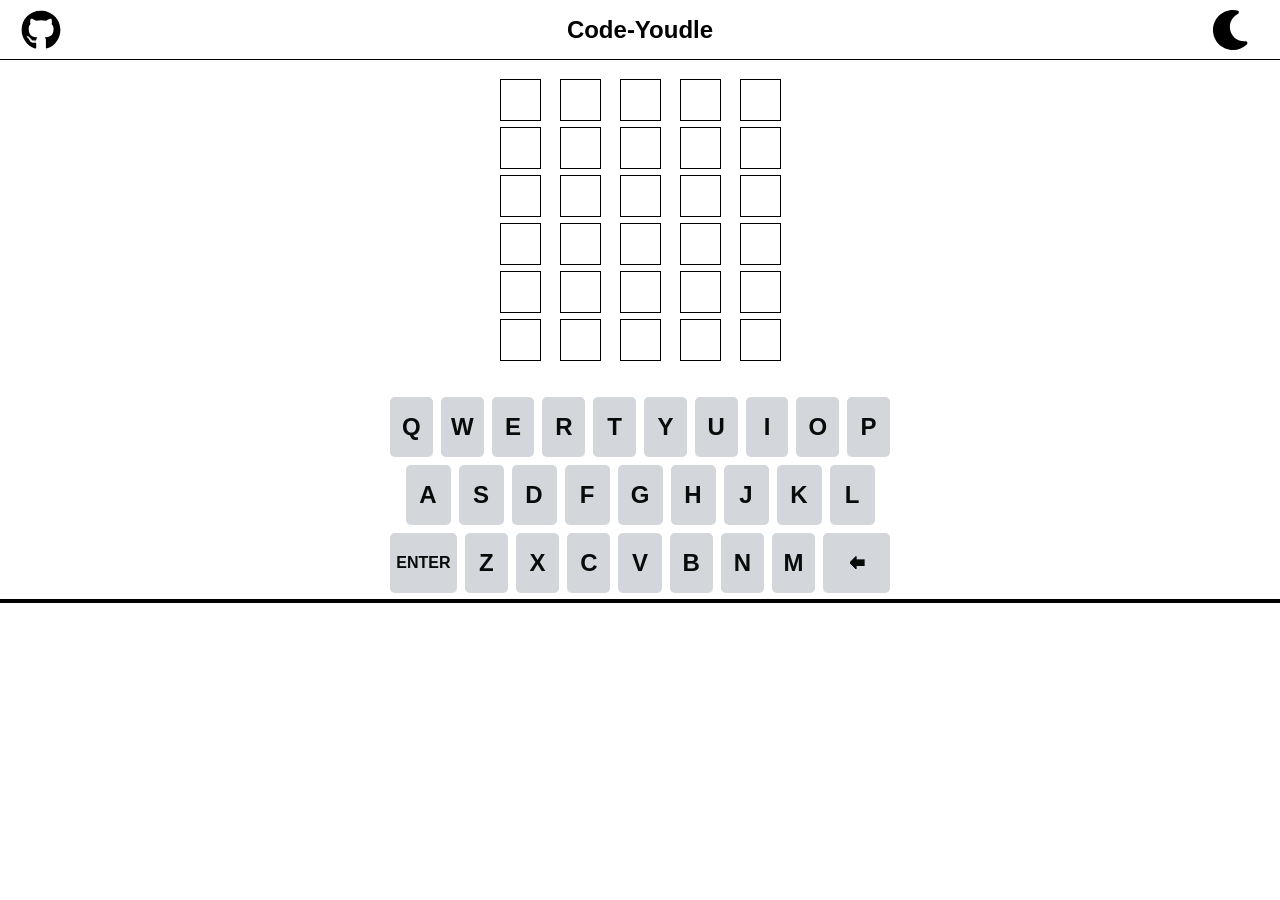
<file: index.html>
<!doctype html>
<html lang="en">
    <head>
        <meta charset="UTF-8" />
        <meta name="viewport" content="width=device-width, initial-scale=1.0" />
        <title>Code-Youdle</title>
        <link rel="stylesheet" href="css/style.css" />
    </head>

    <body>
        <header>
            <nav>
                <h1 onclick="openModal()">Code-Youdle</h1>
                <!-- No alt tag on the below imgs? This image is considered non-interactive since it's inside of the link/buttom. 
            aria-hidden causes assistive techniologies to skip over it. The image is not essential to functionality. -->
                <a
                    href="https://github.com/JakeSaintG/Code-Youdle"
                    target="_blank"
                    aria-label="New tab; Link out to Code-Youdle Github repo."
                >
                    <img
                        class="nav_img"
                        src="./img/github-brands-solid-full.svg"
                        aria-hidden="true"
                    />
                </a>
                <button
                    aria-label="toggle between light and dark mode"
                    onclick="
                        console.log('light/dark toggle not yet implemented')
                    "
                >
                    <img
                        class="nav_img"
                        src="./img/moon-solid-full.svg"
                        aria-hidden="true"
                    />
                </button>
            </nav>
        </header>

        <div class="overlay" id="overlay" onclick="handleOverlayClick(event)">
            <div class="modal">
                <h2>Credits</h2>
                <p>
                    Code-Youdle was created by Jake St. Germain and Michael
                    Duran
                </p>
                <p>Jake St. Germain - Navigation</p>
                <p>Cooper Dozier - Letter Grid</p>
                <p>Shawn Lawson - Modal Design</p>
                <p>Heather Lawson - Footer Design</p>
                <button id="credits-close-btn" onclick="closeModal()">
                    Close
                </button>
            </div>
        </div>
        <!-- TODO: Accessibility -->
        <!-- NOTE! These placeholders are subject to change from student/mentor contribution -->
        <main>
            <div class="guesses">
                <div class="word-row" id="row-1">
                    <div class="box row-1" id="box-1"></div>
                    <div class="box row-1" id="box-2"></div>
                    <div class="box row-1" id="box-3"></div>
                    <div class="box row-1" id="box-4"></div>
                    <div class="box row-1" id="box-5"></div>
                </div>
                <div class="word-row" id="row-2">
                    <div class="box row-2" id="box-6"></div>
                    <div class="box row-2" id="box-7"></div>
                    <div class="box row-2" id="box-8"></div>
                    <div class="box row-2" id="box-9"></div>
                    <div class="box row-2" id="box-" 10></div>
                </div>
                <div class="word-row" id="row-3">
                    <div class="box row-3" id="box-11"></div>
                    <div class="box row-3" id="box-12"></div>
                    <div class="box row-3" id="box-13"></div>
                    <div class="box row-3" id="box-14"></div>
                    <div class="box row-3" id="box-15"></div>
                </div>
                <div class="word-row" id="row-4">
                    <div class="box row-4" id="box-16"></div>
                    <div class="box row-4" id="box-17"></div>
                    <div class="box row-4" id="box-18"></div>
                    <div class="box row-4" id="box-19"></div>
                    <div class="box row-4" id="box-" 20></div>
                </div>
                <div class="word-row" id="row-5">
                    <div class="box row-5" id="box-21"></div>
                    <div class="box row-5" id="box-22"></div>
                    <div class="box row-5" id="box-23"></div>
                    <div class="box row-5" id="box-24"></div>
                    <div class="box row-5" id="box-25"></div>
                </div>
                <div class="word-row" id="row-6">
                    <div class="box row-6" id="box-26"></div>
                    <div class="box row-6" id="box-27"></div>
                    <div class="box row-6" id="box-28"></div>
                    <div class="box row-6" id="box-29"></div>
                    <div class="box row-6" id="box-30"></div>
                </div>
            </div>

            <div id="keyboard" aria-label="keyboard"></div>
        </main>

        <footer class="footer_placeholder"></footer>
        <script src="js/word.js"></script>
        <script src="js/app.js"></script>
    </body>
</html>
</file>
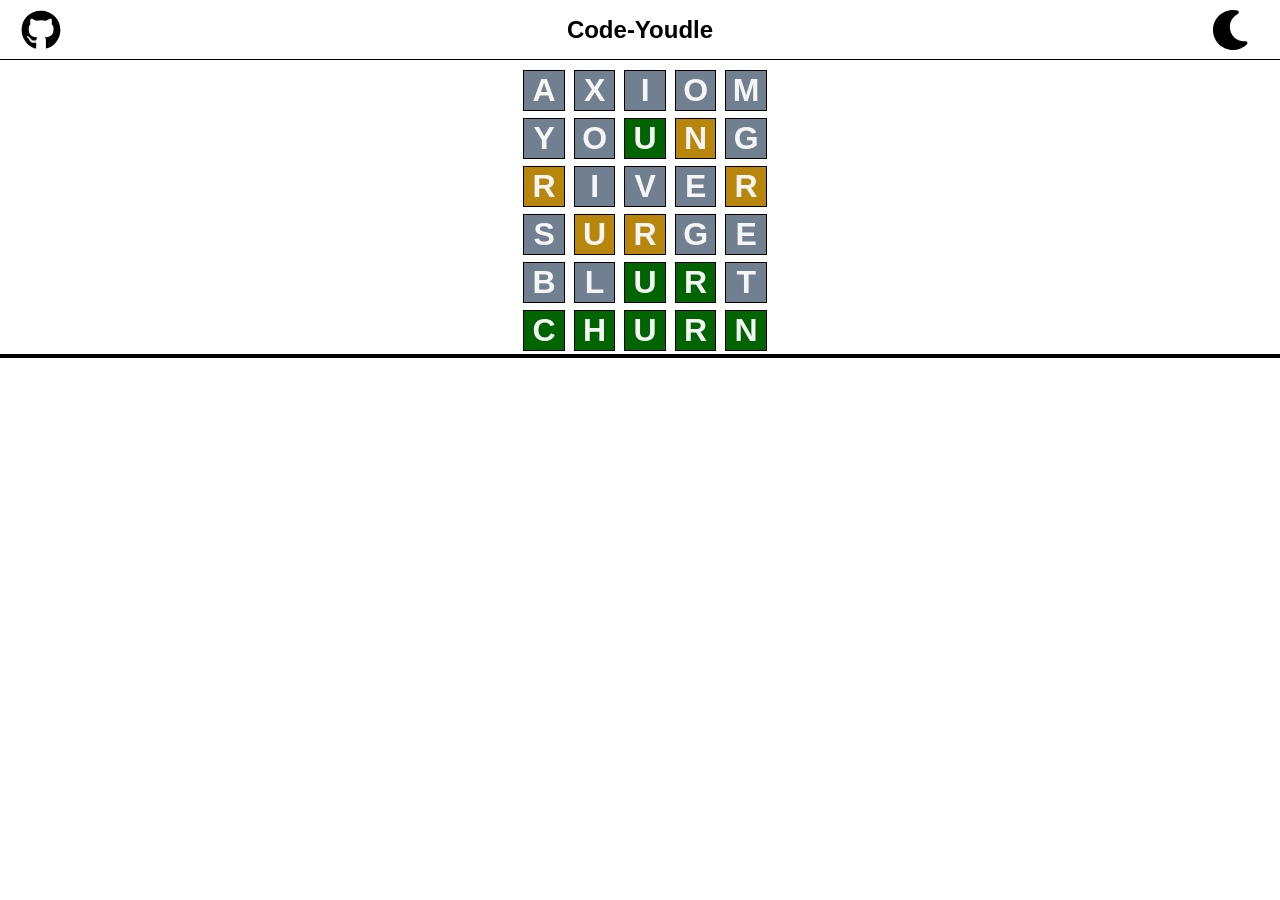
<file: filled-in-tester.html>
<!DOCTYPE html>
<html lang="en">
<head>
    <meta charset="UTF-8">
    <meta name="viewport" content="width=device-width, initial-scale=1.0">
    <title>Code-Youdle</title>
    <link rel="stylesheet" href="css/style.css">
</head>
<body>
    <header>
        <nav>
            <h1>Code-Youdle</h1>
            <!-- No alt tag on the below imgs? This image is considered non-interactive since it's inside of the link/buttom. 
            aria-hidden causes assistive techniologies to skip over it. The image is not essential to functionality. -->
            <a href="https://github.com/JakeSaintG/Code-Youdle" target="_blank" aria-label="New tab; Link out to Code-Youdle Github repo.">
                <img class="nav_img" src="./img/github-brands-solid-full.svg" aria-hidden="true">
            </a>
            <button aria-label="toggle between light and dark mode" onclick="console.log('light/dark toggle not yet implemented')">
                <img class="nav_img" src="./img/moon-solid-full.svg" aria-hidden="true">
            </button>
        </nav>
    </header>
    <!-- TODO: Accessibility -->
    <!-- NOTE! These placeholders are subject to change from student/mentor contribution -->
    <main>
       
        <div class="guesses_placeholder">
            <div class="word-row" id="row-1">
                <div class="box row-1 wrong" id="box-1">A</div>
                <div class="box row-1 wrong" id="box-2">X</div>
                <div class="box row-1 wrong" id="box-3">I</div>
                <div class="box row-1 wrong" id="box-4">O</div>
                <div class="box row-1 wrong" id="box-5">M</div>
            </div>
            <div class="word-row" id="row-2">
                <div class="box row-2 wrong" id="box-6">Y</div>
                <div class="box row-2 wrong" id="box-7">O</div>
                <div class="box row-2 right-place" id="box-8">U</div>
                <div class="box row-2 right-letter" id="box-9">N</div>
                <div class="box row-2 wrong" id="box-"10>G</div>
            </div>
            <div class="word-row" id="row-3">
                <div class="box row-3 right-letter" id="box-11">R</div>
                <div class="box row-3 wrong" id="box-12">I</div>
                <div class="box row-3 wrong" id="box-13">V</div>
                <div class="box row-3 wrong" id="box-14">E</div>
                <div class="box row-3 right-letter" id="box-15">R</div>
            </div>
            <div class="word-row" id="row-4">
                <div class="box row-4 wrong" id="box-16">S</div>
                <div class="box row-4 right-letter" id="box-17">U</div>
                <div class="box row-4 right-letter" id="box-18">R</div>
                <div class="box row-4 wrong" id="box-19">G</div>
                <div class="box row-4 wrong" id="box-"20>E</div>
            </div>
            <div class="word-row" id="row-5">
                <div class="box row-5 wrong" id="box-21">B</div>
                <div class="box row-5 wrong" id="box-22">L</div>
                <div class="box row-5 right-place" id="box-23">U</div>
                <div class="box row-5 right-place" id="box-24">R</div>
                <div class="box row-5 wrong" id="box-25">T</div>
            </div>
            <div class="word-row" id="row-6">
                <div class="box row-6 right-place" id="box-26">C</div>
                <div class="box row-6 right-place" id="box-27">H</div>
                <div class="box row-6 right-place" id="box-28">U</div>
                <div class="box row-6 right-place" id="box-29">R</div>
                <div class="box row-6 right-place" id="box-30">N</div>
            </div>
        </div>
       
        <div class="keyboard_placeholder"></div>
    
    </main>

    <footer class="footer_placeholder"></footer>
    <script type="module" src="js/app.js"></script>
</body>
</html>
</file>
<file: css/style.css>
* {
    box-sizing: border-box;
    font-family: sans-serif;
}

:root {
    --text_color_dark: #090A0A;
    --text_color_light: #FFFFFF;

    --correct_letter: darkgoldenrod;
    --correct_place: darkgreen;
    --wrong: slategray;

    --button_base_color_light: #D3D6DA;
    --button_base_color_dark: #818384;
}

body {
    margin: 0;
}

main {
    display: flex;
    flex-direction: column;
    align-items: center;
}

nav {
    border-bottom: solid black 1px;
    display: flex;
    justify-content: space-between;
    align-items: center;
    height: 60px;
    padding: 0 1rem;
    gap: 10px;
}

nav button:not(#credits-btn) {
    background-color: inherit;
    border-color: none;
    border-style: none;
    box-shadow: none;
    outline: none;
    cursor: pointer;
}

nav button:active img {
    /* Invert to make it white, use sepia to turn it yellow, and then crank up the saturation to make it MORE yellow. */
    filter: invert() sepia() saturate(7);
}

h1 {
    margin: 0;
    flex-grow: 2;
}

.nav_img {
    position: relative;
    z-index: 1;
    height: 50px;
    width: 50px;
    display: flex;
    align-items: center;
    /* filter: invert() */
}

.overlay {
    position: fixed;
    inset: 0;
    display: flex;
    align-items: center;
    justify-content: center;
    opacity: 0;
    pointer-events: none;
    transition: opacity 0.2s;
    z-index: 100;
}

.overlay.open {
    opacity: 1;
    pointer-events: all;
}

.blurred {
    filter: blur(4px);
    opacity: 0.6;
    transition:
        filter 0.25s,
        opacity 0.25s;
}

/* Credits button in nav */
#credits-open-btn {
    background: none;
    border: 1px solid currentColor;
    color: inherit;
    padding: 6px 14px;
    border-radius: 6px;
    cursor: pointer;
    font-size: 14px;
}

#credits-open-btn:hover {
    background: rgba(255, 255, 255, 0.1);
}

/* Modal box back ground styling */
.modal {
    background: rgb(202, 199, 199);
    padding: 2rem;
    border-radius: 10px;
    max-width: 400px;
    width: 90%;
    text-align: center;
}

.modal h2 {
    margin-bottom: 1rem;
}

.modal p {
    margin-bottom: 0.5rem;
    font-size: 14px;
}

/* Closing button inside modal */
#credits-close-btn {
    margin-top: 1rem;
    padding: 6px 16px;
    border: none;
    background: #333;
    color: white;
    border-radius: 6px;
    cursor: pointer;
    font-size: 14px;
}

#credits-close-btn:hover {
    background: #555;
}

#keyboard {
    width: 500px;
    height: 200px;
    margin-bottom: 10px;
}

.keyboard_key {
    gap: .5rem;
    height: 60px;
    width: 45px;
    font-size: 1.5rem;
    font-weight: bold;
    border-radius: 5px;
    color: var(--text_color_dark);
    border: none;
    background-color: var(--button_base_color_light);
}

.keyboard_key.correct_place {
    color: var(--text_color_light);
    background-color: var(--correct_place);
}

.keyboard_key.correct_letter {
    color: var(--text_color_light);
    background-color: var(--correct_letter);
}

.keyboard_key.incorrect {
    color: var(--text_color_light);
    background-color: var(--wrong);
}

.keyboard_row {
    margin: .5rem 0;
    gap: .5rem;
    display: flex;
    width: 100%;
    justify-content: center;
}

.key_enter,
.key_🠰 {
    width: 70px;
    font-size: 1rem;
}

.guesses,
.word-row,
.box {
    box-sizing: border-box;
    /* important for layout for font size to be in this rule */
    font-size: xx-large;
    width: 300px;
    height: 310px;
    margin: 10px;
}

.guesses {
    margin: 0.3em auto;
    max-width: 10em;
}

.word-row {
    width: 100%;
    height: 1.3em;
    display: grid;
    grid-template-columns: 1fr 1fr 1fr 1fr 1fr;
    margin: 0.2em;
}

.box {
    display: flex;
    justify-content: center;
    align-items: center;
    width: 1.3em;
    height: 1.3em;
    padding: 0.2em;
    margin: 0.1em;
    border: 1px solid black;
    font-family:
        "Lucida Sans", "Lucida Sans Regular", "Lucida Grande",
        "Lucida Sans Unicode", Geneva, Verdana, sans-serif;
    font-weight: 900;
}

.right-place,
.right-letter,
.wrong {
    color: whitesmoke;
}

.right-place {
    background-color: var(--correct_place);
}

.right-letter {
    background-color: var(--correct_letter);
}

.wrong {
    background-color: var(--wrong);
}
/* #box-1 {
  transform: perspective(100px) rotateX(45deg);
} */

/******************** PLACEHOLDER VALUES ARE SUBJECT TO CHANGE VIA STUDENT/MENTOR CONTRIBUTION ********************/
/* If you pick up a task involving these placeholders, remember to remove/edit/move these to avoid CSS conflicts. */
.nav_placeholder,
.footer_placeholder {
    border: solid black 2px;
}

.footer_placeholder {
    /* The letter grid (guesses) is in progess by student: Heather */
}
/******************** PLACEHOLDER VALUES ARE SUBJECT TO CHANGE VIA STUDENT/MENTOR CONTRIBUTION ********************/

/* Dark mode */
@media (prefers-color-scheme: dark) {
    body,
    nav{
        background-color: black;
        color: white;
    }

    nav {
        border-bottom: solid white 1px;
    }

    .box {
        border: solid white 1px;
    }

    .nav_img {
        /* SVG is black but it can be inverted to make it white on the black background */
        filter: invert();
    }

    .keyboard_key {
        background-color: var(--button_base_color_dark);
        color: var(--text_color_light);
    }
}

/* Desktop - medium */
@media (min-width: 780px) {
    nav {
        display: grid;
        grid-template-columns: 1fr 1fr 1fr;
        grid-template-areas: "github_link code_youdle dark_mode_toggle";
    }

    nav a {
        grid-area: github_link;
        justify-self: left;
    }

    h1 {
        grid-area: code_youdle;
        justify-self: center;
    }

    nav button[aria-label="toggle between light and dark mode"] {
        grid-area: dark_mode_toggle;
        justify-self: right;
    }
}
</file>
